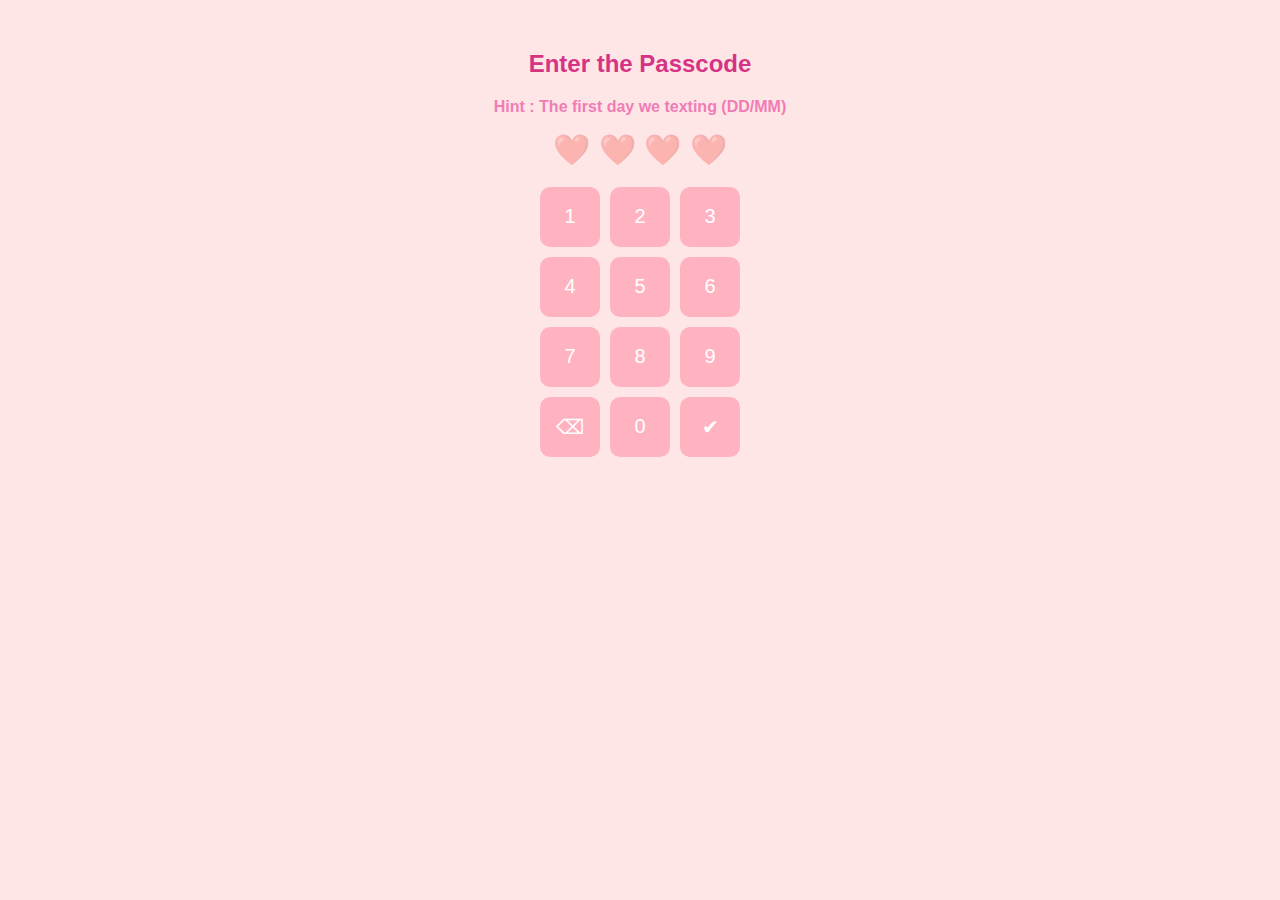
<file: index.html>
<!DOCTYPE html>
<html lang="en">
<head>
    <meta charset="UTF-8">
    <meta name="viewport" content="width=device-width, initial-scale=1.0">
    <title>Valentine Passcode</title>
    <link rel="stylesheet" href="style.css">
</head>
<body>
    <div id="container">
        <h2>Enter the Passcode</h2>
        <h3>Hint : The first day we texting (DD/MM)</h3>
        <div id="display">
            <span class="heart">❤️</span>
            <span class="heart">❤️</span>
            <span class="heart">❤️</span>
            <span class="heart">❤️</span>
        </div>
        <div id="keypad">
            <button onclick="pressKey(1)">1</button>
            <button onclick="pressKey(2)">2</button>
            <button onclick="pressKey(3)">3</button>
            <button onclick="pressKey(4)">4</button>
            <button onclick="pressKey(5)">5</button>
            <button onclick="pressKey(6)">6</button>
            <button onclick="pressKey(7)">7</button>
            <button onclick="pressKey(8)">8</button>
            <button onclick="pressKey(9)">9</button>
            <button onclick="deleteKey()">⌫</button>
            <button onclick="pressKey(0)">0</button>
            <button onclick="checkPasscode()">✔</button>
        </div>
        <p id="message"></p>
    </div>
    <script src="script.js"></script>
</body>
</html>
</file>
<file: style.css>
/* styles.css */
body {
  text-align: center;
  font-family: Arial, sans-serif;
  background-color: #ffe6e6;
}

h2 {
  color: #d63384;
}

h3 {
  color: #f07cb6;
  font-size: 1rem;
  font-weight: 600;
}

#container {
  margin-top: 50px;
}

#display {
  font-size: 30px;
  margin-bottom: 20px;
}

.heart {
  opacity: 0.3;
  transition: opacity 0.3s;
}

#keypad {
  display: grid;
  grid-template-columns: repeat(3, 60px);
  gap: 10px;
  justify-content: center;
  margin-top: 20px;
}

button {
  width: 60px;
  height: 60px;
  font-size: 20px;
  border: none;
  border-radius: 10px;
  background-color: #ffb3c1;
  color: white;
  cursor: pointer;
}

button:hover {
  background-color: #d63384;
}

#message {
  font-size: 18px;
  color: #d63384;
  margin-top: 10px;
}
</file>
